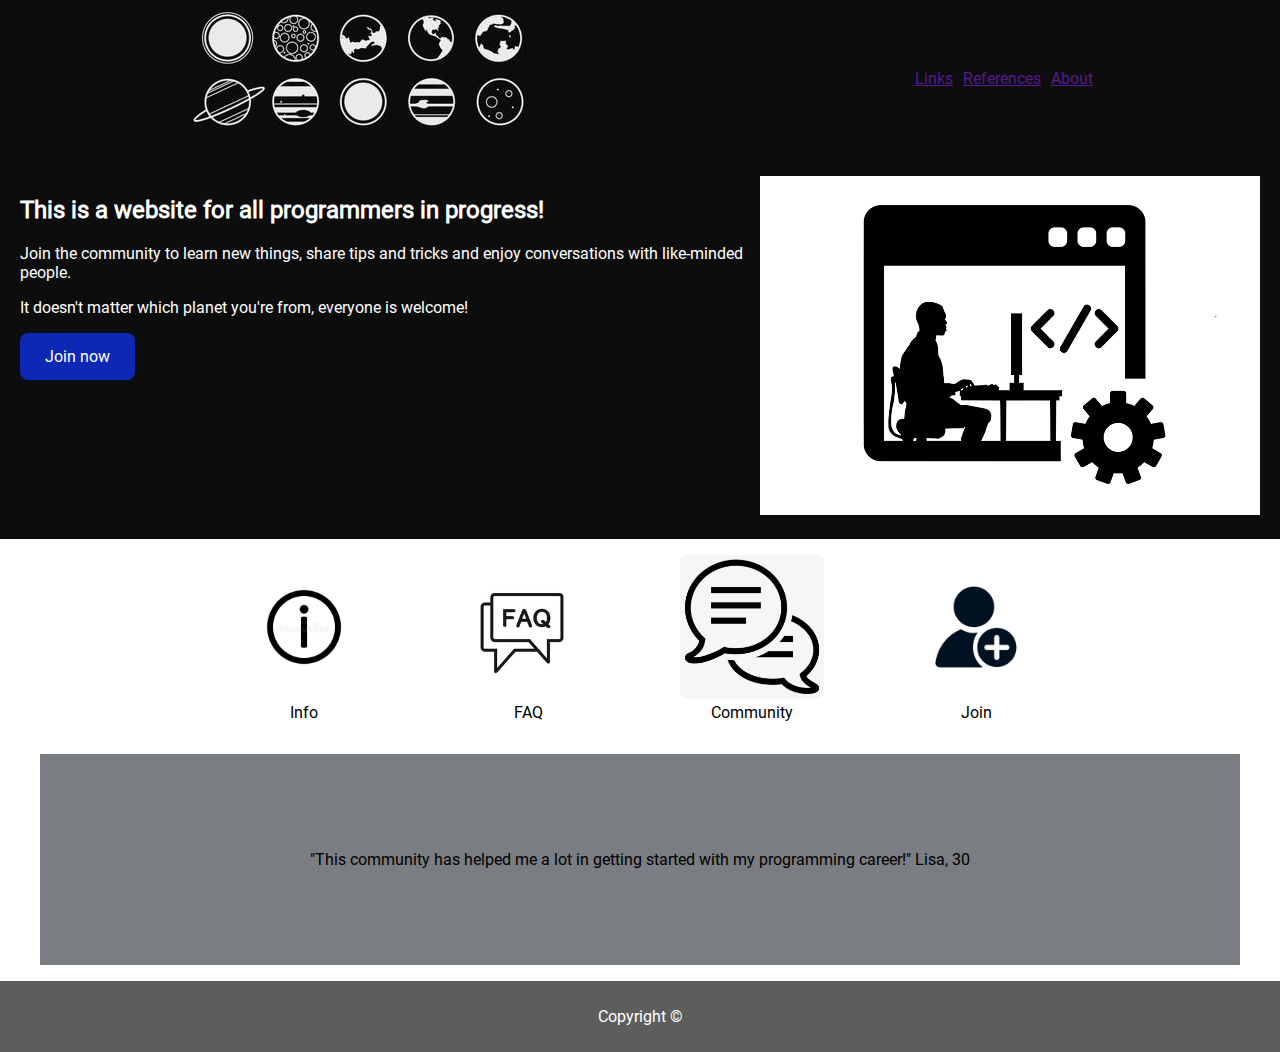
<file: index.html>
<!DOCTYPE html>
<html>
<head>
    <title>Main project</title>
    <link rel="stylesheet" href="./styles/main.css">
    <meta charset="utf-8">
    <meta name="viewport" content="width=device-width, initial-scale=1.0">
</head>

<body>
    <nav class="navbar">
        <div class="logo"><img src="./images/planets.jpg" alt="logo"></div>
        <ul>
            <li><a href="">Links</a></li>
            <li><a href="">References</a></li>
            <li><a href="">About</a></li>
        </ul>
    </nav>

    <header class="headercontent">
        <div>
            <h2>This is a website for all programmers in progress!</h2>
            <p>Join the community to learn new things, share tips and tricks and enjoy conversations with like-minded
                people.</p>
            <p>It doesn't matter which planet you're from, everyone is welcome!</p>
            <a href="">Join now</a>
        </div>
        <div>
            <img src="./images/programmer.jpg" alt="programmer-in-progress">
        </div>
    </header>
    
    <section>
        <div class="info">
            <figure>
                <a href=""><img src="./images/info.jpg"></a>
                <figcaption>Info</figcaption>
            </figure>
            <figure>
                <a href=""><img src="./images/faq.jpg"></a>
                <figcaption>FAQ</figcaption>
            </figure>
            <figure>
                <a href=""><img src="./images/community.png"></a>
                <figcaption>Community</figcaption>
            </figure>
            <figure>
                <a href=""><img src="./images/join.jpg"></a>
                <figcaption>Join</figcaption>
            </figure>
        </div>

        <blockquote class="quote">
            <p>"This community has helped me a lot in getting started with my programming career!" Lisa, 30</p>
        </blockquote>
    </section>

    <footer>
        <p>Copyright ©</p>
    </footer>
</body>
</html>
</file>
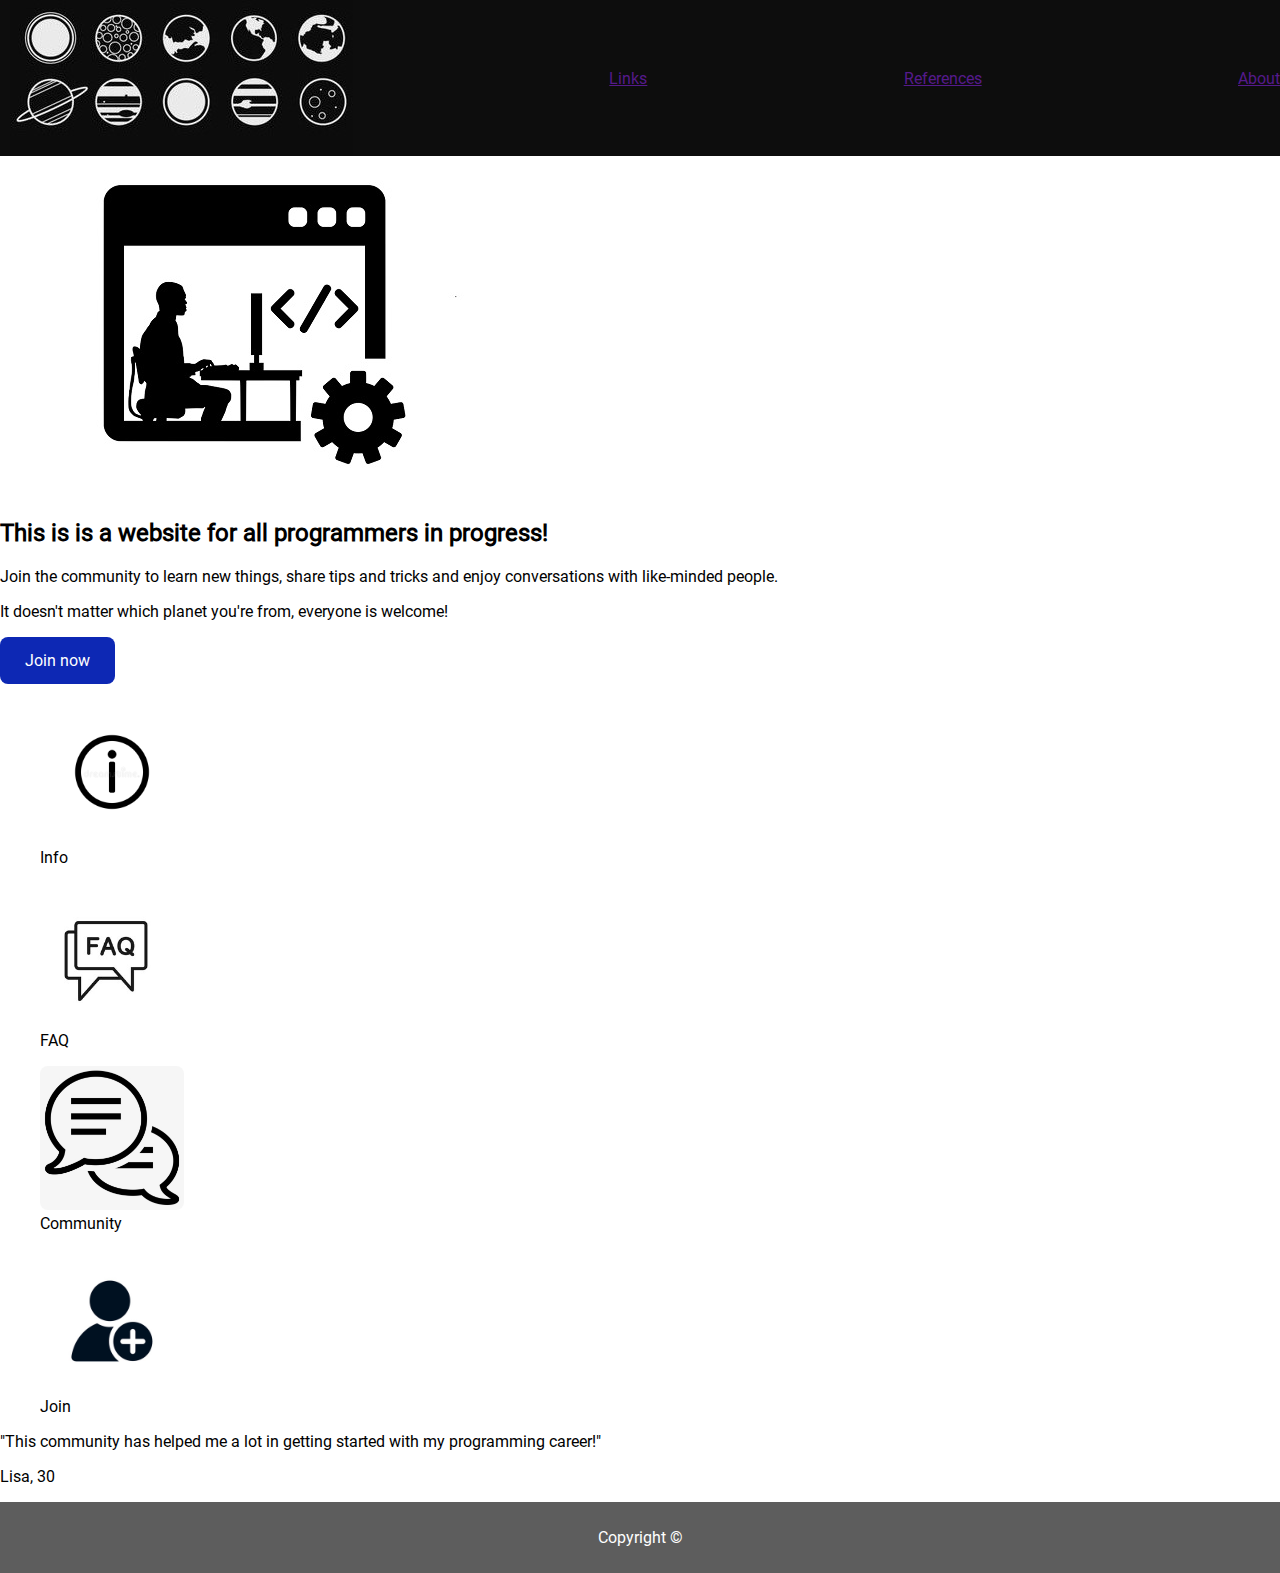
<file: main/main.html>
<!DOCTYPE html>
<html>
<head>
    <title>Main project</title>
    <link rel="stylesheet" href="../styles/main.css">
    <meta charset="utf-8">
    <meta name="viewport" content="width=device-width, initial-scale=1.0">
</head>
<body>
    
    <nav>
        <ul>
            <li><img src="../images/planets.jpg" alt="logo"></li>
            <li><a href="">Links</a></li>
            <li><a href="">References</a></li>
            <li><a href="">About</a></li>
        </ul>
    </nav>
        
    <header>
            <img src="../images/programmer.jpg" alt="programmer-in-progress">
            <h2>This is is a website for all programmers in progress!</h2>
            <p>Join the community to learn new things, share tips and tricks and enjoy conversations with like-minded people.</p>
            <p>It doesn't matter which planet you're from, everyone is welcome!</p>
            <a href="">Join now</a>
    </header>

    <section>
        <article>
            <figure>
                <a href=""><img src="../images/info.jpg"></a>
                <figcaption>Info</figcaption>
            </figure>
            <figure>
                <a href=""><img src="../images/faq.jpg"></a>
                <figcaption>FAQ</figcaption>
            </figure>
            <figure>
                <a href=""><img src="../images/community.png"></a>
                <figcaption>Community</figcaption>
            </figure>
            <figure>
                <a href=""><img src="../images/join.jpg"></a>
                <figcaption>Join</figcaption>
            </figure>    
        </article>

    
        <div class="section">
            <p>"This community has helped me a lot in getting started with my programming career!"</p>
            <p>Lisa, 30</p>
        </div>
    </section>

    <footer>
        <p>Copyright ©</p>
    </footer>
    
</body>
</html>
</file>
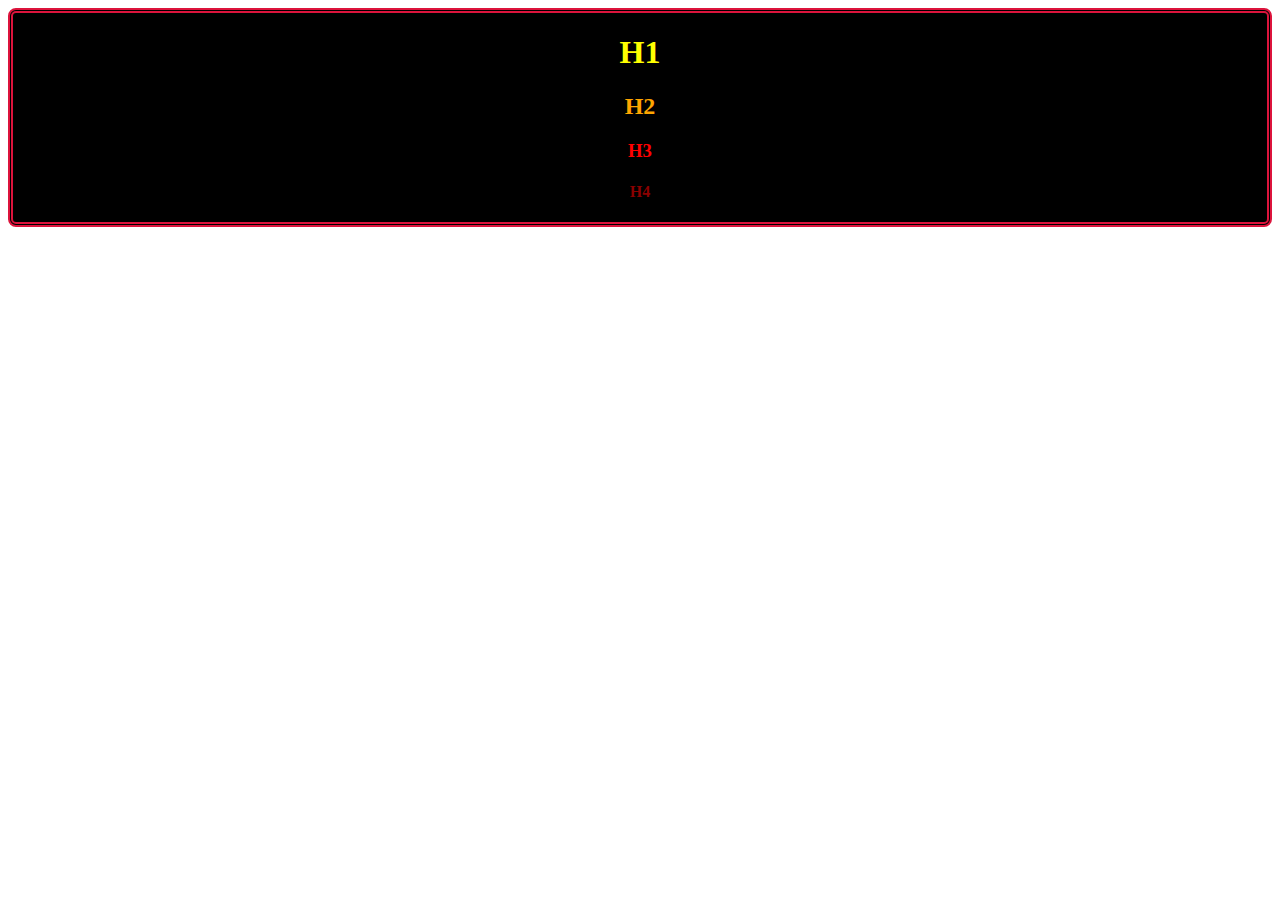
<file: pages/colors.html>
<!DOCTYPE html>
<html>
<head>
    <link rel="stylesheet" href="../styles/colors.css">
    
</head>
<body>
    <div>
        <h1>H1</h1>
        <h2>H2</h2>
        <h3>H3</h3>
        <h4>H4</h4>
    </div>
</body>
</html>
</file>
<file: styles/main.css>
@font-face {
    font-family: 'Roboto-Regular';
    src: url(../fonts/Roboto-Regular.ttf);
}

* {
    box-sizing: border-box;
}

body {
    font-family: 'Roboto-Regular';
    margin: 0;
}

.navbar {
    background-color: rgb(13, 13, 13);
    display: flex;
    justify-content: space-around;
}

.logo {
    display: flex;
}

ul {
    list-style-type: none;
    text-decoration: none;
    display: flex;
    justify-content: space-between;
    align-items: center;
    background-color: rgb(13, 13, 13);
    padding: 0;
    margin: 0;
}

li {
    display: flex;
    padding-left: 10px;
}

.headercontent {
    color: white;
    background-color: rgb(13, 13, 13);
    display: flex;
    justify-content: space-evenly;
    padding: 20px;
}

header a:link,
header a:visited {
    background-color: rgb(13, 40, 180);
    color: white;
    padding: 14px 25px;
    text-align: center;
    text-decoration: none;
    display: inline-block;
    border-radius: 8px;
    align-items: center;
}

header a:hover,
header a:active {
    background-color: rgb(16, 51, 229);
}

.info {
    display: flex;
    justify-content: center;
    text-align: center;
}

figure img {
    border-radius: 8px;
    width: 144px;
    height: 144px;
}

.quote {
    background-color: rgb(122, 125, 129);
    padding: 80px;
    display: flex;
    justify-content: center;
}

footer {
    background-color: #5d5d5d;
    padding: 10px;
    text-align: center;
    color: white;
}
</file>
<file: styles/colors.css>
div {
    background-color: black;
    color: rgb(255, 255, 255);
    border: 5px double crimson;
    border-radius: 8px;
    text-align: center;
}

h1 {
    color: yellow;
}

h2 {
    color: #ffa500;
}

h3 {
    color: hsl(0, 100%, 50%);
}

h4 {
    color: darkred;
}
</file>
